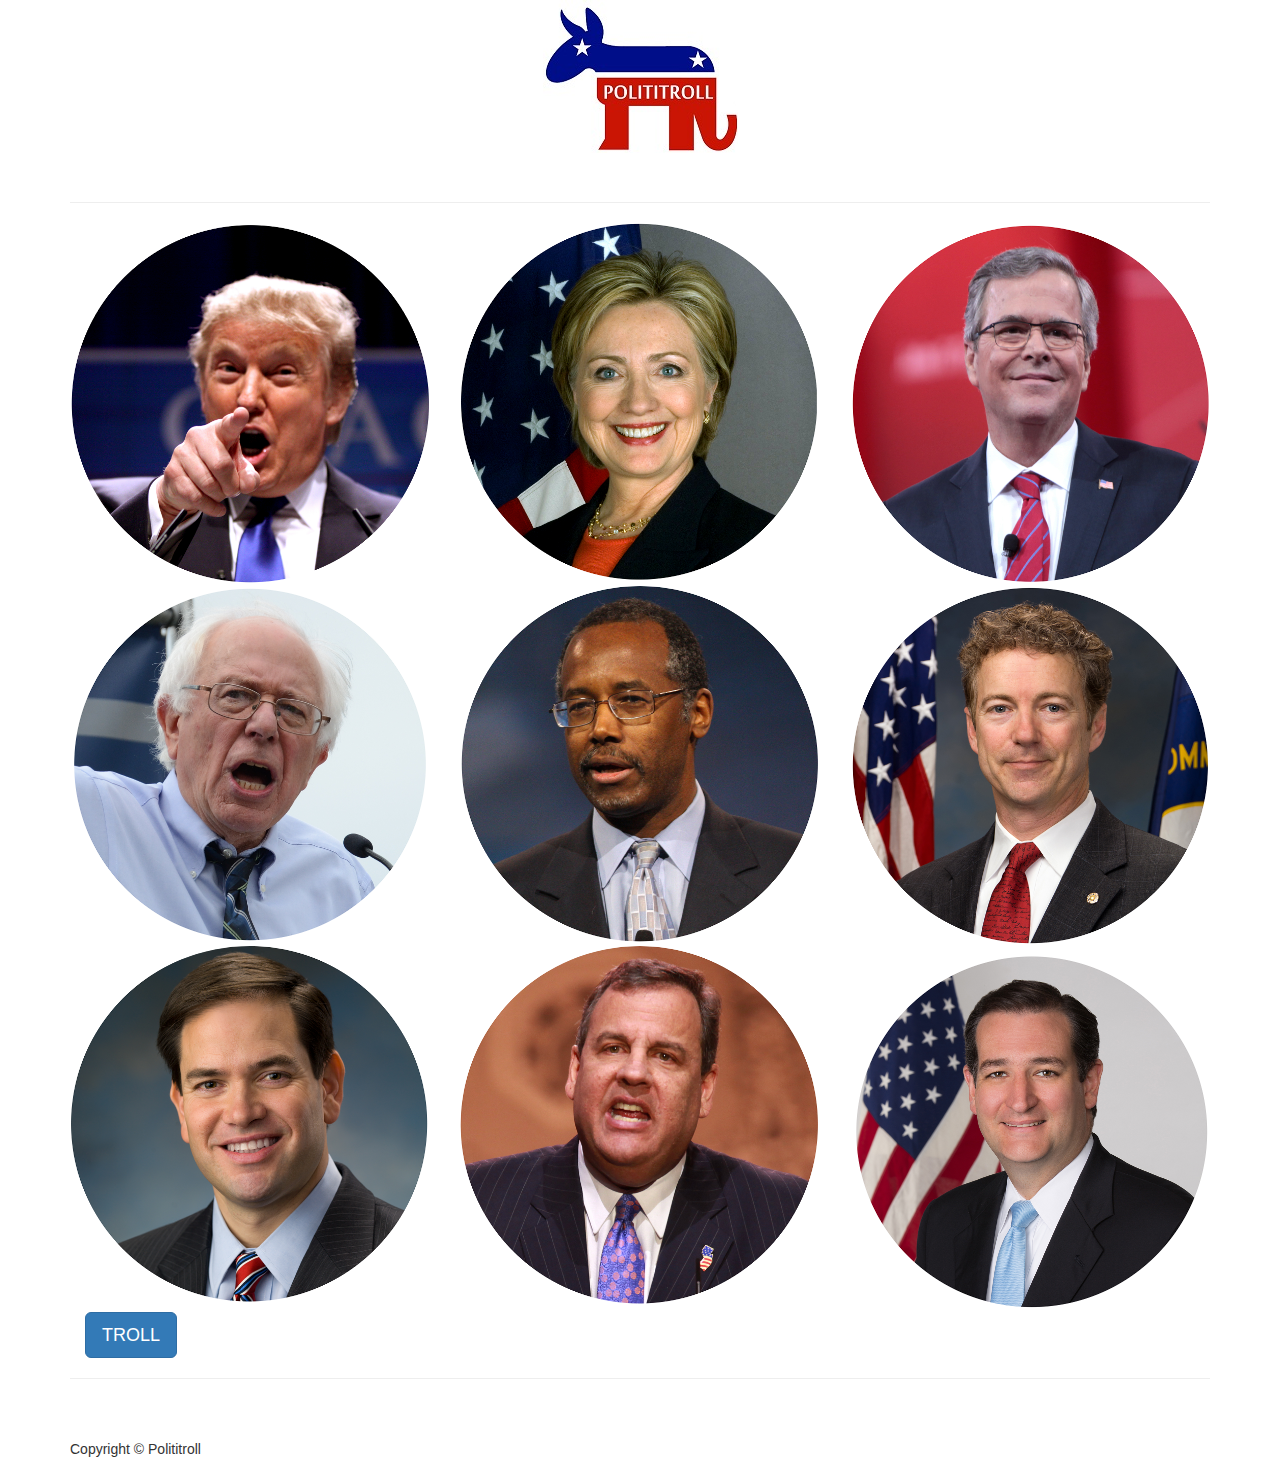
<file: index2.html>
<!DOCTYPE html>
<html lang="en">

<head>
    <meta charset="utf-8">
    <meta http-equiv="X-UA-Compatible" content="IE=edge">
    <meta name="viewport" content="width=device-width, initial-scale=1">
    <meta name="description" content="">
    <meta name="author" content="">

    <title>POLITITROLL</title>
    
    <!-- Bootstrap Core CSS -->
    <link href="css/bootstrap.min.css" rel="stylesheet">

    <!--Custom CSS 
    <link href="css/thumbnail-gallery.css" rel="stylesheet"> -->
</head>
    
<body>
        <div class="container">
        <div class="row">

            <div class="row text-center">
                <a class="img-circle" href="#">
                    <img src="homeimage/LOGO.jpg" class="center-block img-responsive" alt="">
                </a>
            </div>
            
            <div class="col-lg-12">
                <h1 class="page-header"></h1>
            </div>
            
            <div class="col-lg-4 col-sm-6 text-center">
                <a class="img-circle" href="#">
                    <img class="img-circle img-responsive img-center" src="homeimage/trump.png" alt="">
                </a>
            </div>
             <div class="col-lg-4 col-sm-6 text-center">
                <a class="img-circle" href="#">
                    <img class="img-circle img-responsive img-center" src="homeimage/clinton.png" alt="">
                </a>
            </div>
            <div class="col-lg-4 col-sm-6 text-center">
                <a class="img-circle" href="#">
                    <img class="img-circle img-responsive img-center" src="homeimage/jeb.png" alt="">
                </a>
            </div>
            <div class="col-lg-4 col-sm-6 text-center">
                <a class="img-circle" href="#">
                    <img class="img-circle img-responsive img-center" src="homeimage/bernie.png" class="img-circle" alt="">
                </a>
            </div>
            <div class="col-lg-4 col-sm-6 text-center">
                <a class="img-circle" href="#">
                    <img class="img-circle img-responsive img-center" src="homeimage/carson.png" alt="">
                </a>
            </div>
            <div class="col-lg-4 col-sm-6 text-center">
                <a class="img-circle" href="#">
                    <img class="img-circle img-responsive img-center" src="homeimage/rand.png" alt="">
                </a>
            </div>
            <div class="col-lg-4 col-sm-6 text-center">
                <a class="img-circle" href="#">
                    <img class="img-circle img-responsive img-center" src="homeimage/rubio.png" alt="">
                </a>
            </div>
            <div class="col-lg-4 col-sm-6 text-center">
                <a class="img-circle" href="#">
                    <img class="img-circle img-responsive img-center" src="homeimage/chrischristie.png" alt="">
                </a>
            </div>
            <div class="col-lg-4 col-sm-6 text-center">
                <a class="img-circle" href="#">
                    <img class="img-circle img-responsive img-center" src="homeimage/cruzz.png" alt="">
                </a>
            </div>
           
        </div>
         <div class="container ">
         <button type="button" class="btn btn-primary btn-lg">TROLL</button>
            </div>
        <hr>
           </br>
            </br>
    
   <footer>
            <div class="row">
                <div class="col-lg-12">
                    <p>Copyright &copy; Polititroll</p>
                </div>
            </div>
        </footer>

    </div>
    <!-- /.container -->

    <!-- jQuery -->
    <script src="js/jquery.js"></script>

    <!-- Bootstrap Core JavaScript -->
    <script src="js/bootstrap.min.js"></script>

</body>

</html>
</file>
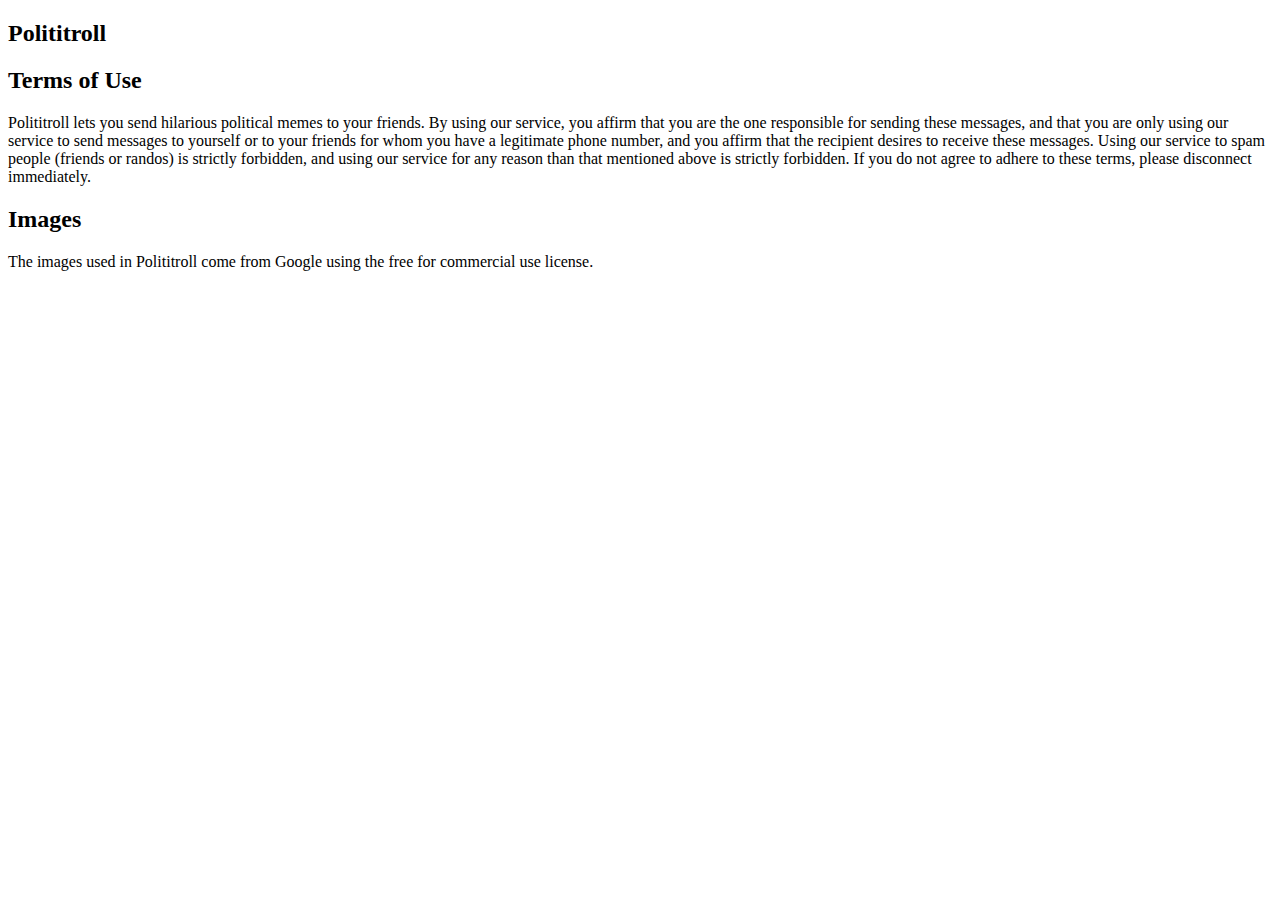
<file: terms.html>
<!DOCTYPE html>
<html>
<head>
    
</head>
<body>
    
    

<div class="container">
    <div class="row">
        <div class="col-lg-8 col-lg-offset-2 col-md-10 col-md-offset-1 col-sm-12">
            <h2 class="text-center">Polititroll</h2>

        </div>
    </div>
  
 
    <div class="row">
        <div class="col-lg-8 col-lg-offset-2 col-md-10 col-md-offset-1 col-sm-12">
            <h2 class="text-center">Terms of Use</h2>
            <p>Polititroll lets you send hilarious political memes to your friends.

By using our service, you affirm that you are the one responsible for sending these messages, and that you are only using our service to send messages to yourself or to your friends for whom you have a legitimate phone number, and you affirm that the recipient desires to receive these messages.

Using our service to spam people (friends or randos) is strictly forbidden, and using our service for any reason than that mentioned above is strictly forbidden. If you do not agree to adhere to these terms, please disconnect immediately. </p>
        </div>
    </div>

    <div class="row">
        <div class="col-lg-8 col-lg-offset-2 col-md-10 col-md-offset-1 col-sm-12">
            <h2 class="text-center">Images</h2>
            <p>The images used in Polititroll come from Google using the free for commercial use license.</p>
               
        </div>
    </div>
</div>


    
</body>
</html>
</file>
<file: css/thumbnail-gallery.css>
/*!
 * Start Bootstrap - Thumbnail Gallery HTML Template (http://startbootstrap.com)
 * Code licensed under the Apache License v2.0.
 * For details, see http://www.apache.org/licenses/LICENSE-2.0.
 */

body {
    padding-top: 70px; /* Required padding for .navbar-fixed-top. Change if height of navigation changes. */
}

.thumb {
    margin-bottom: 30px;
}

footer {
    margin: 50px 0;
}
</file>
